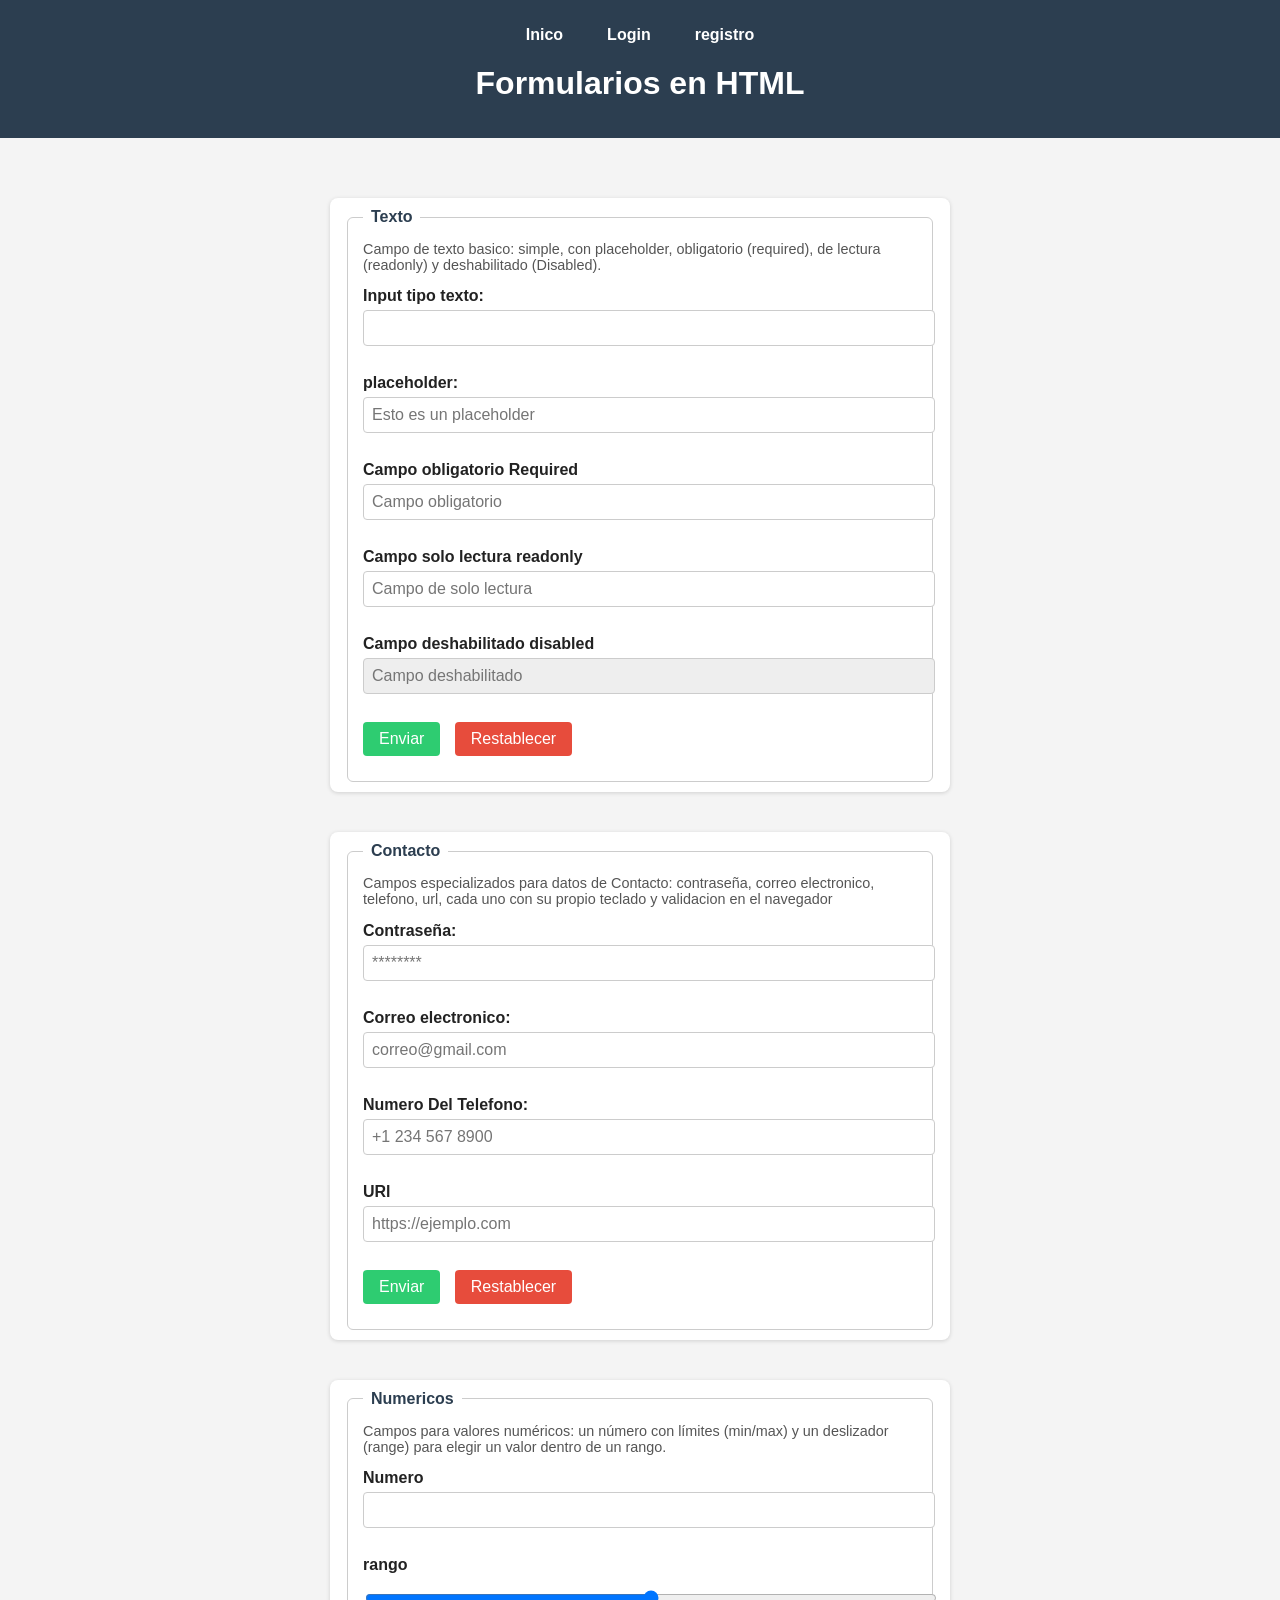
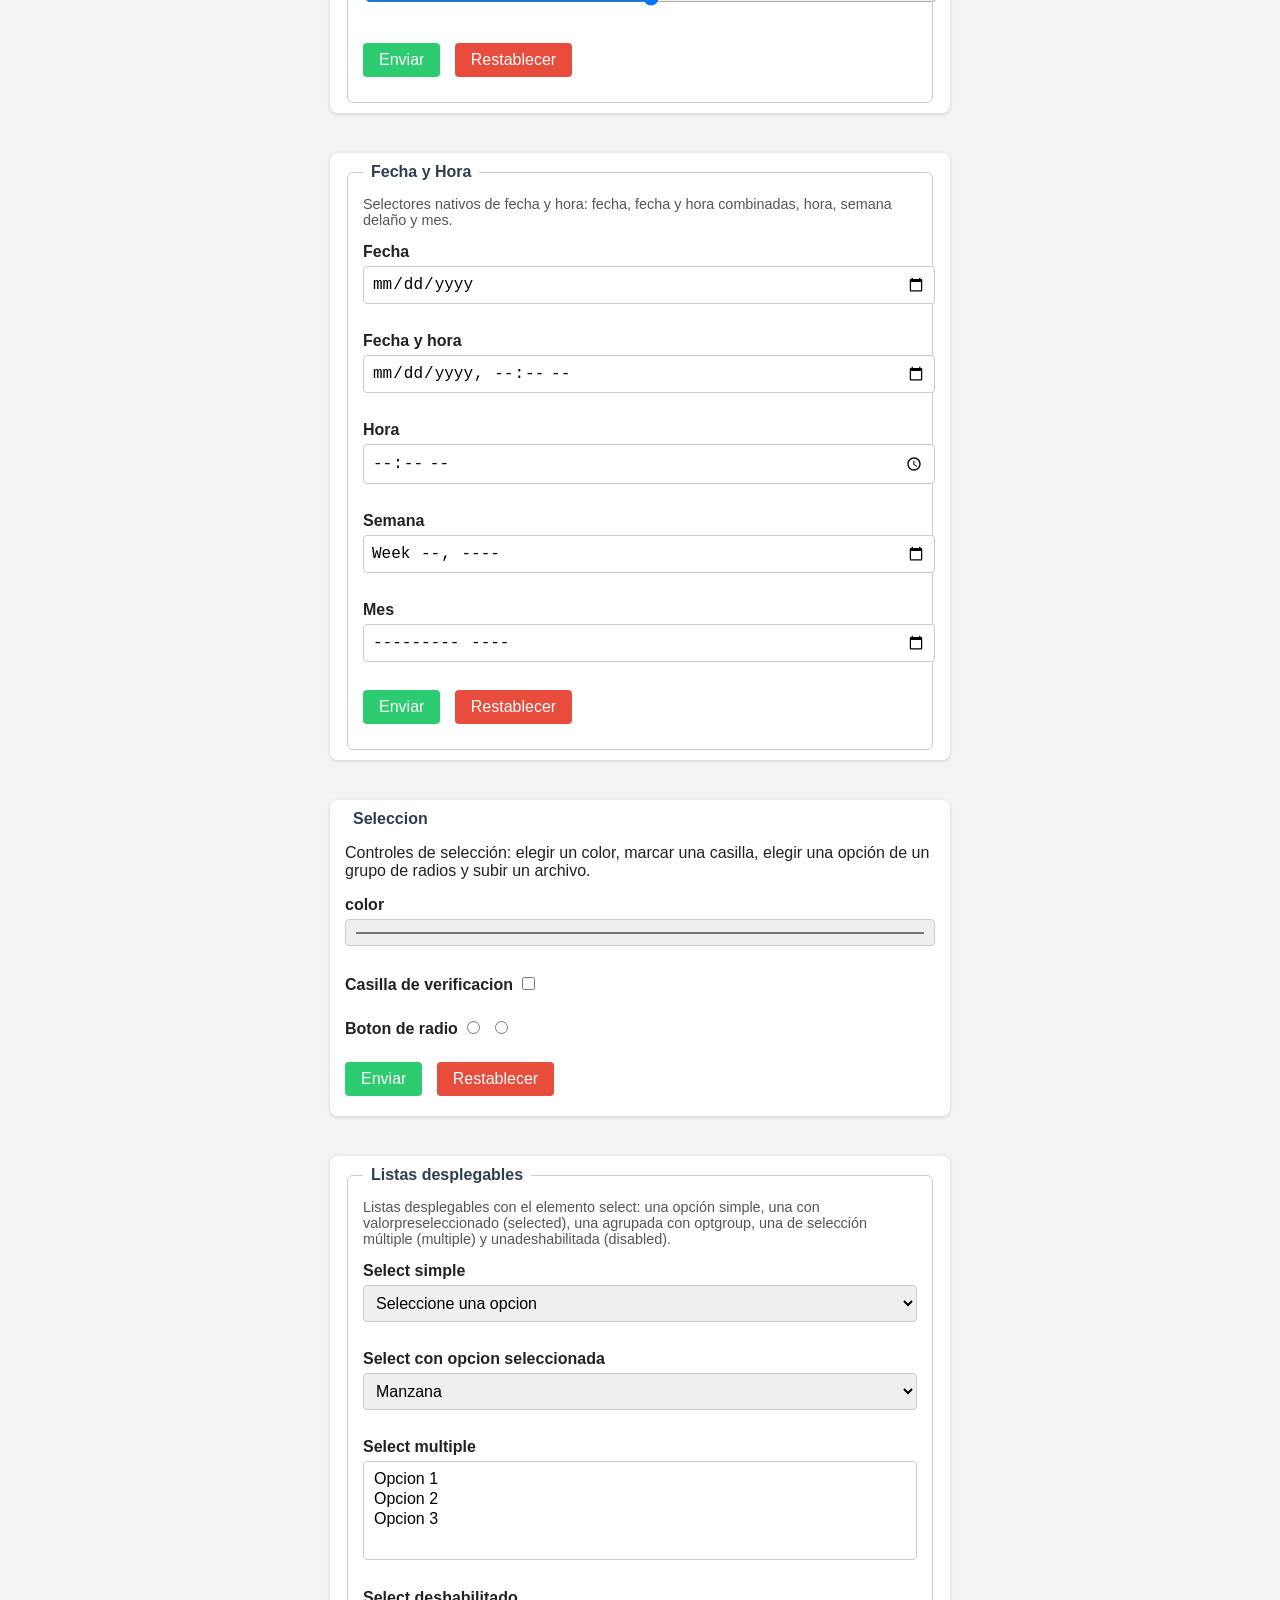
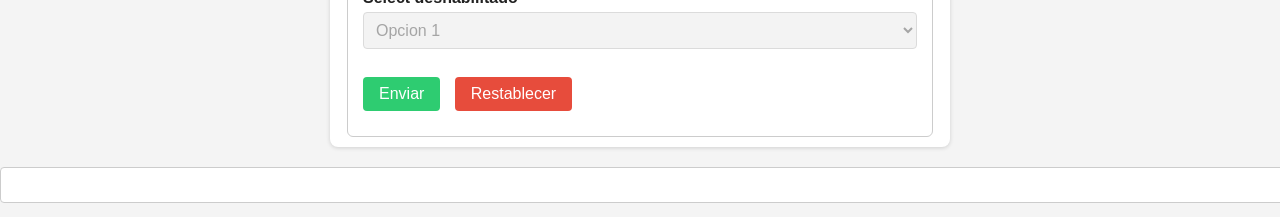
<file: index.html>
<!doctype html>
<html lang="en">
  <head>
    <meta charset="UTF-8" />
    <meta name="viewport" content="width=device-width, initial-scale=1.0" />
    <title>Formularios</title>
    <link rel="stylesheet" href="css/formularios.css" />
    <link rel="shortcut icon" href="img/lindo-pinguino-agitando-mano-logotipo-dibujos-animados-icono-vectorial-ilustracion-icono-naturaleza-animal-icono-aislado-plano_138676-12993.avif"/>
  </head>
  <body>
    <header>
      <nav>
        <a href="index.html">Inico</a>
        <a href="login.html" target="_blank">Login</a>
        <a href="registro.html" target="_blank">registro</a>
      </nav>
      <h1>Formularios en HTML</h1>
      <p></p>
    </header>

    <main>
      <section>
        <!-- aquí van los bloques de formularios. uno por uno-->
        <!-- Primer formulario -->
        <form action="">
          <fieldset>
            <legend>Texto</legend>
            <p>
              Campo de texto basico: simple, con placeholder, obligatorio
              (required), de lectura (readonly) y deshabilitado (Disabled).
            </p>

            <label for="">Input tipo texto: </label>
            <input type="text" />
            <br />
            <br />
            <label for="">placeholder: </label>
            <input type="text" placeholder="Esto es un placeholder" />
            <br />
            <br />
            <label for="">Campo obligatorio Required</label>
            <input type="text" placeholder="Campo obligatorio" required />
            <br />
            <br />
            <label for="">Campo solo lectura readonly</label>
            <input type="text" placeholder="Campo de solo lectura" readonly />
            <br />
            <br />
            <label for="">Campo deshabilitado disabled</label>
            <input type="text" placeholder="Campo deshabilitado" disabled />
            <br />
            <br />
            <input type="submit" value="Enviar" />
            <input type="reset" value="Restablecer" />
          </fieldset>
        </form>

        <!--Segundo Formulario-->
        <form action="">
          <fieldset>
            <legend>Contacto</legend>
            <p>
              Campos especializados para datos de Contacto: contraseña, correo
              electronico, telefono, url, cada uno con su propio teclado y
              validacion en el navegador
            </p>
            <label for="">Contraseña: </label>
            <input type="password" placeholder="********" />
            <br />
            <br />
            <label for="">Correo electronico: </label>
            <input type="email" placeholder="correo@gmail.com" />
            <br />
            <br />
            <label for="">Numero Del Telefono: </label>
            <input type="tel" placeholder="+1 234 567 8900" />
            <br />
            <br />
            <label for="">URl</label>
            <input type="url" placeholder="https://ejemplo.com" />
            <br />
            <br />
            <input type="submit" value="Enviar" />
            <input type="reset" value="Restablecer" />
          </fieldset>
        </form>
        
        <!--Tercer Formulario-->
        <form action="">
        <fieldset>
          <legend>Numericos</legend>
          <p>Campos para valores numéricos: un número con límites (min/max) y un deslizador (range) para elegir un valor dentro de un rango.</p>
        
          <label for="">Numero</label>
          <input type="number" min="0" max="100" step="1">
          <br>
          <br>
          <label for="">rango</label>
          <input type="range" min="0" max="100" step="5">
          <br>
          <br>
          <input type="submit" value="Enviar" />
          <input type="reset" value="Restablecer" />        
        
        
        </form>
        </fieldset>

        <!--Cuarto Formulario-->

        <form action="">
          <fieldset>
            <legend>Fecha y Hora</legend>
            <p>Selectores nativos de fecha y hora: fecha, fecha y hora combinadas, hora, semana delaño y mes.</p>

            <label for="">Fecha</label>
            <input type="date">
            <br>
            <br>
            <label for="">Fecha y hora</label>
            <input type="datetime-local">
            <br>
            <br>
            <label for="">Hora</label>
            <input type="time">
            <br>
            <br>
            <label for="">Semana</label>
            <input type="week">
            <br>
            <br>
            <label for="">Mes</label>
            <input type="month">
            <br>
            <br>
          <input type="submit" value="Enviar" />
          <input type="reset" value="Restablecer" />            

          </fieldset>
        </form>

        <!--Quinto Formulario-->
        <form action="">
          
          <legend>Seleccion</legend>
          <p>Controles de selección: elegir un color, marcar una casilla, elegir una opción de un grupo de radios y subir un archivo.</p>

          <label for="">color</label>
          <input type="color">
          <br>
          <br>
          <label for="">Casilla de verificacion</label>
          <input type="checkbox">
          <br>
          <br>
          <label for="">Boton de radio</label>
          <input type="radio" name="radioGroup">
          <input type="radio" name="radioGroup">
          <br>
          <br>
          <input type="submit" value="Enviar" />
          <input type="reset" value="Restablecer" />
          
        </form>

        <!--Sexto Formulario-->
        <form action="">
          <fieldset>
            <legend>Listas desplegables</legend>
            <p>Listas desplegables con el elemento select: una opción simple, una con valorpreseleccionado (selected), una agrupada con optgroup, una de selección múltiple (multiple) y unadeshabilitada (disabled).</p>

            <label for="">Select simple</label>
            <select name="">
              <option value="">Seleccione una opcion</option>
              <option value="opcion1">Opcion 1</option>
              <option value="opcion2">Opcion 2</option>
              <option value="opcion3">Opcion 3</option>
            </select>
            <br>
            <br>
            <label for="">Select con opcion seleccionada</label>
            <select name="">
              <optgroup label="Frutas">
                  <option value="Manzana">Manzana</option>
                  <option value="Pera">Pera</option>
              </optgroup>
              <optgroup label="Verduras">
                <option value="Zanahorias">Zanahorias</option>
                <option value="Lechuga">Lechuga</option>
              </optgroup>
            </select>
            <br>
            <br>
            <label for="">Select multiple</label>
            <select name="" multiple>
              <option value="opcion1">Opcion 1</option>
              <option value="opcion2">Opcion 2</option>
              <option value="opcion3">Opcion 3</option>
            </select>
            <br>
            <br>
            <label for="">Select deshabilitado</label>
            <select name="" disabled>
              <option value="opcion1">Opcion 1</option>
            </select>
            <br>
            <br>
            <input type="submit" value="Enviar" />
            <input type="reset" value="Restablecer" />
          </fieldset>
        </form>
      </section>
    </main>
  </body>
</html>
<input type="">
</file>
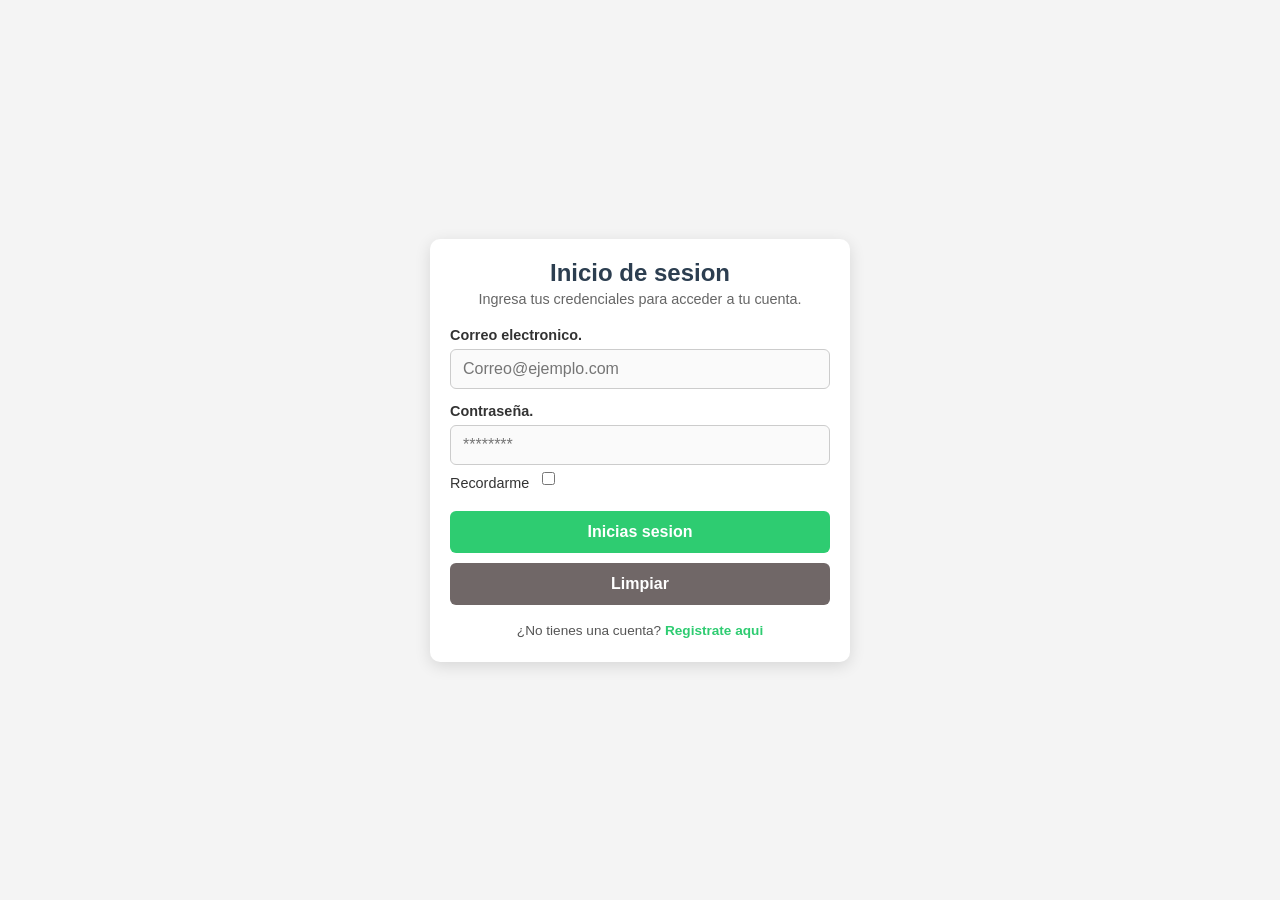
<file: login.html>
<!DOCTYPE html>
<html lang="en">
<head>
  <meta charset="UTF-8">
  <meta name="viewport" content="width=device-width, initial-scale=1.0">
  <title>Login</title>
  <link rel="stylesheet" href="css/login.css">
  <link rel="shortcut icon" href="img/steam.png" type="image/x-icon">
</head>
<body>
  
  <main>
    <section>
      <form action="">
        <fieldset>
          <legend>Inicio de sesion</legend>
          <p>Ingresa tus credenciales para acceder a tu cuenta.</p>

          <label for="">Correo electronico. </label>
          <input type="email" placeholder="Correo@ejemplo.com" required>

          <label for="">Contraseña. </label>
          <input type="password" placeholder="********" required>

          <label for="">Recordarme</label>
          <input type="checkbox">

          <input type="submit" value="Inicias sesion">
          <input type="reset" value="Limpiar">

          <p class="enlace">¿No tienes una cuenta? <a href="registro.html"> Registrate aqui </a></p>
        </fieldset>
      </form>
    </section>
  </main>
</body>
</html>
</file>
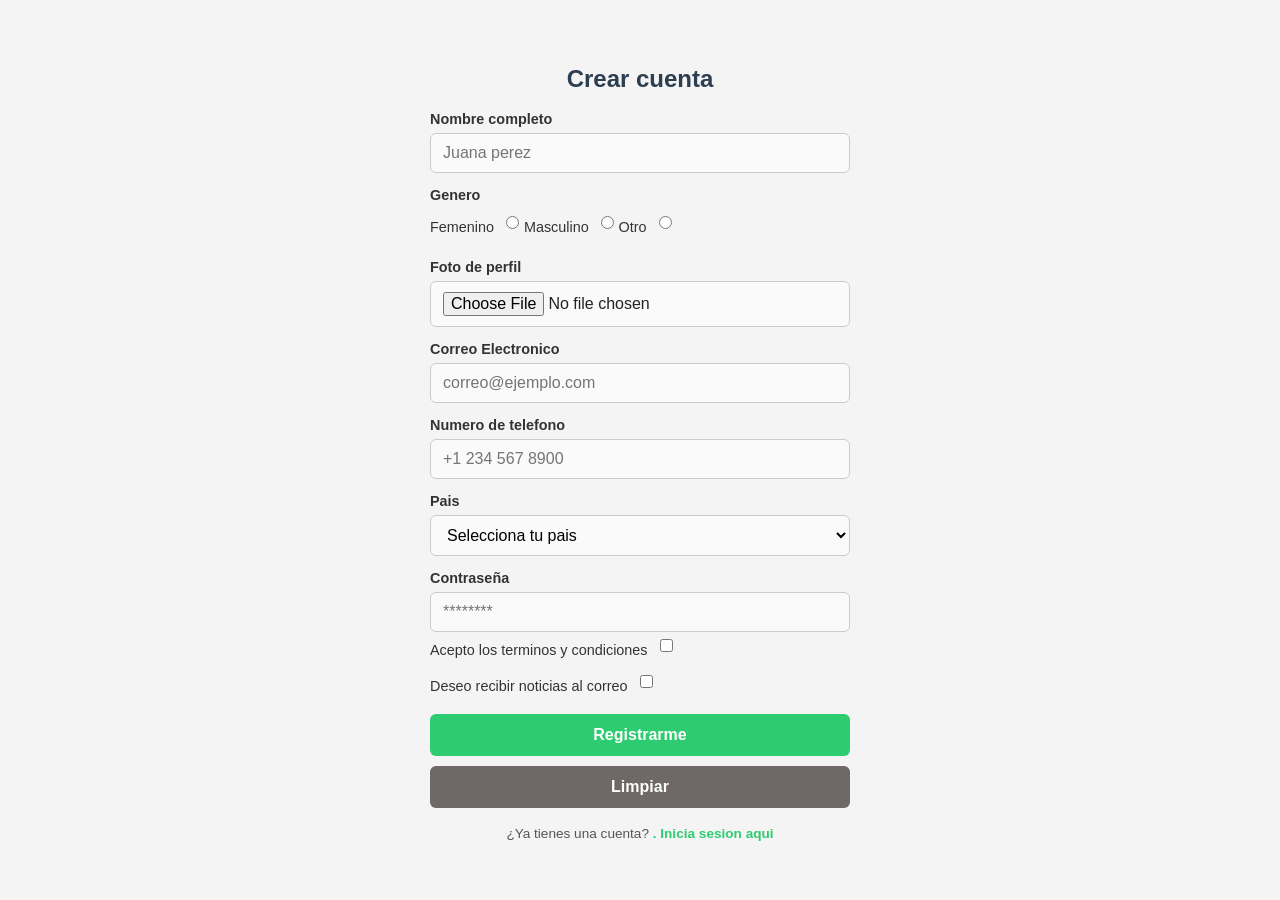
<file: registro.html>
<!DOCTYPE html>
<html lang="en">
<head>
    <meta charset="UTF-8">
    <meta name="viewport" content="width=device-width, initial-scale=1.0">
    <title>Registro</title>
    <link rel="stylesheet" href="css/login.css">
    <link rel="shortcut icon" href="img/steam.png" type="image/x-icon">
</head>
<body>
    
    <main>
        <section>
            <fieldset>
                <legend>Crear cuenta</legend>

                <label for="">Nombre completo</label>
                <input type="text" placeholder="Juana perez" required>

                <label for="">Genero</label>
                <div class="grupo-radios">
                    <label for="">Femenino</label>
                    <input type="radio" value="Femenino">

                    <label for="">Masculino</label>
                    <input type="radio" value="Masculino">
                    <label for="">Otro</label>
                    <input type="radio" value="Otro">
                </div>

                <label for="">Foto de perfil</label>
                <input type="file" accept="image/*">

                <label for="">Correo Electronico</label>
                <input type="email" placeholder="correo@ejemplo.com" required>

                <label for="">Numero de telefono</label>
                <input type="number" placeholder="+1 234 567 8900">

                <label for="">Pais</label>
                <select name="" id="">
                    <option value="">Selecciona tu pais</option>
                    <option value="ar">Argentina</option>
                    <option value="es">España</option>
                    <option value="co">Colombia</option>
                    <option value="mx">Mexico</option>
                    <option value="otro">Otro</option>
                </select>

                <label for="">Contraseña</label>
                <input type="password" placeholder="********" required>

                <label for="">Acepto los terminos y condiciones</label>
                <input type="checkbox" required>

                <label for="">Deseo recibir noticias al correo</label>
                <input type="checkbox">

                <input type="submit" value="Registrarme">
                <input type="reset" value="Limpiar">

                <p class="enlace">¿Ya tienes una cuenta? <a href="login.html">. Inicia sesion aqui</a></p>
            </fieldset>
        </section>
    </main>
</body>
</html>
</file>
<file: css/formularios.css>
{
 box-sizing: border-box;
}
body {
 margin: 0;
 font-family: Arial, Helvetica, sans-serif;
 background-color: #f4f4f4;
 color: #222;
}
header {
 background-color: #2c3e50;
 color: #fff;
 padding: 20px;
 text-align: center;
}
header h1 {
 margin: 0;
}
nav {
 display: flex;
 justify-content: center;
 gap: 20px;
 margin-bottom: 15px;
}
nav a {
 color: #fff;
 text-decoration: none;
 font-weight: 600;
 padding: 6px 12px;
 border-radius: 4px;
 transition: background-color 0.2s;
}
nav a:hover {
 background-color: rgba(255, 255, 255, 0.15);
}
main {
 display: flex;
 flex-wrap: wrap;
 gap: 20px;
 padding: 20px;
 justify-content: center;
}
section {
 flex-wrap: wrap;
 gap: 20px;
 width: 50%;
}
form {
 background-color: #fff;
 border-radius: 8px;
 box-shadow: 0 1px 4px rgba(0, 0, 0, 0.15);
 padding: 10px 15px;
 flex: 1 1 300px;
 margin-top: 40px;
}
fieldset {
 border: 1px solid #ccc;
 border-radius: 6px;
 padding: 15px;
}
legend {
 font-weight: bold;
 color: #2c3e50;
 padding: 0 8px;
}
fieldset p {
 font-size: 0.9rem;
 color: #555;
 margin-top: 0;
}
label {
 display: inline-block;
 margin-bottom: 5px;
 font-weight: 600;
}
input,
select {
 width: 100%;
 padding: 8px;
 margin-bottom: 10px;
 border: 1px solid #ccc;
 border-radius: 4px;
 font-size: 1rem;
}
input[type="checkbox"],
input[type="radio"] {
 width: auto;
 margin-right: 5px;
}
input[type="submit"],
input[type="reset"],
input[type="button"] {
 width: auto;
 cursor: pointer;
 border: none;
 color: #fff;
 padding: 8px 16px;
 margin-right: 10px;
}
input[type="submit"] {
 background-color: #2ecc71;
}
input[type="submit"]:hover {
 background-color: #27ae60;
}
input[type="reset"] {
 background-color: #e74c3c;
}
input[type="reset"]:hover {
 background-color: #c0392b;
}
input[type="button"] {
 background-color: #3498db;
}
input[type="button"]:hover {
 background-color: #2980b9;
}
input:disabled,
select:disabled {
 background-color: #eee;
 cursor: not-allowed;
}
</file>
<file: css/login.css>
* {
  box-sizing: border-box;
}
body {
  margin: 0;
  min-height: 100vh;
  display: flex;
  align-items: center;
  justify-content: center;
  font-family: Arial, Helvetica, sans-serif;
  background-color: #f4f4f4;
  color: #222;
  padding: 20px;
}
main {
  display: flex;
  justify-content: center;
  width: 100%;
}
section {
  width: 100%;
  max-width: 420px;
}
form {
  background-color: #fff;
  border-radius: 10px;
  box-shadow: 0 4px 16px rgba(0, 0, 0, 0.12);
  padding: 10px 20px 20px;
}
fieldset {
  border: none;
  padding: 0;
  margin: 0;
}
legend {
  width: 100%;
  text-align: center;
  font-size: 1.5rem;
  font-weight: bold;
  color: #2c3e50;
  padding: 10px 0 4px;
}
fieldset > p {
  text-align: center;
  font-size: 0.9rem;
  color: #666;
  margin-top: 0;
  margin-bottom: 20px;
}
label {
  display: block;
  margin: 14px 0 6px;
  font-weight: 600;
  font-size: 0.9rem;
  color: #333;
}
input,
select {
  width: 100%;
  padding: 10px 12px;
  border: 1px solid #ccc;
  border-radius: 6px;
  font-size: 1rem;
  font-family: inherit;
  background-color: #fafafa;
  transition:
    border-color 0.2s,
    box-shadow 0.2s;
}
input:focus,
select:focus {
  outline: none;
  border-color: #2ecc71;
  box-shadow: 0 0 0 3px rgba(46, 204, 113, 0.2);
  background-color: #fff;
}
label:has(+ input[type="checkbox"]),
label:has(+ input[type="radio"]) {
  display: inline-block;
  margin: 10px 8px 10px 0;
  font-weight: 500;
}
input[type="checkbox"],
input[type="radio"] {
  width: auto;
  accent-color: #2ecc71;
  margin: 0 0 10px;
  vertical-align: middle;
  cursor: pointer;
}
input[type="submit"],
input[type="reset"] {
  width: 100%;
  margin-top: 10px;
  padding: 12px;
  border: none;
  border-radius: 6px;
  font-size: 1rem;
  font-weight: 600;
  cursor: pointer;
  color: #fff;
  transition: background-color 0.2s;
}
input[type="submit"] {
  background-color: #2ecc71;
}
input[type="submit"]:hover {
  background-color: #27ae60;
}
input[type="reset"] {
  background-color: #706767;
}
input[type="reset"]:hover {
  background-color: #c0392b;
}
.enlace {
  text-align: center;
  font-size: 0.85rem;
  color: #555;
  margin-top: 18px;
  margin-bottom: 4px;
}
.enlace a {
  color: #2ecc71;
  font-weight: 600;
  text-decoration: none;
}
.enlace a:hover {
  text-decoration: underline;
}
</file>
